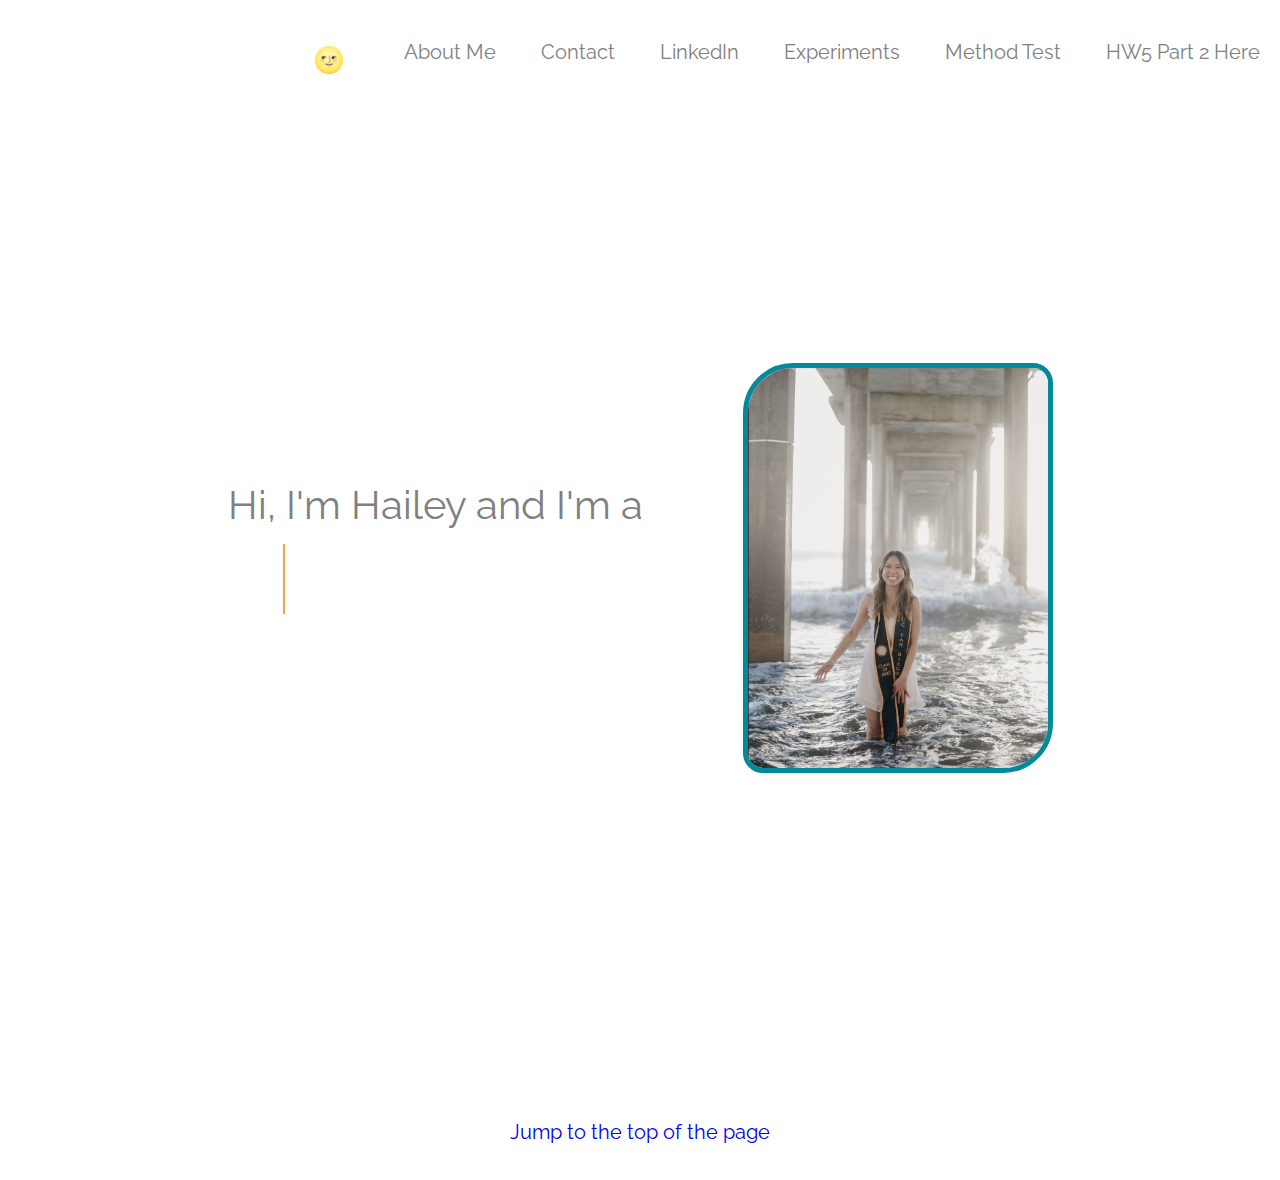
<file: index.html>
<!DOCTYPE html>
<html lang="en" id="top">
    <head>
        <meta charset="UTF-8">
        <link rel="stylesheet" href="/styles/sitestyle.css">
        <title>Hailey's Portfolio</title>
    </head>

    <body>

    <header>
        <!--
        <h3 id="logo">Hailey Tran</h3>
        -->
        <!--Navigation-->
        <img src="/images/moon.png" id="icon">

        <nav class="nav">
            <ul class="nav-ul">
                <li><a href="pages/about.html">About Me</a></li>
                <li><a href="pages/contact.html">Contact</a></li>
                <li><a href="https://www.linkedin.com/in/haileymtran/">LinkedIn</a></li>
                <li><a href="pages/experiments.html">Experiments</a></li>
                <li><a href="pages/methodtest.html">Method Test</a></li>
                <li><a href="pages/webcomponent.html">HW5 Part 2 Here</a></li>

            </ul>
            
        </nav>
    </header>

    <main>
        <section id="homepage-section">
            <section class="animation-header">
                <section class="static-header">Hi, I'm Hailey and I'm a</section>
                <ul class="animation">
                    <li><span>Student</span></li>
                    <li><span>Developer</span></li>
                    <li><span>Computer Scientist</span></li>
                    <li><span>Mathematician</span></li>
                </ul>
            </section>
            
            <picture class="homepage-bg">
                <img src="images/homepage-me.png" alt="Homepage Portrait Photo" id="homepage-intro">
            </picture>
        
        
            
        </section>
    </main>

    <script>
        var icon = document.getElementById("icon");
        icon.onclick = function() {
            document.body.classList.toggle("dark-theme");
            if (document.body.classList.contains("dark-theme")) {
                icon.src = "/images/sun.png";
            } else {
                icon.src = "/images/moon.png";
            }
        }
    </script>

    <section id="footer">
        <footer>
            <a href="#top">Jump to the top of the page</a>
        </footer>
    </section>  
    </body> 
    
</html>
</file>
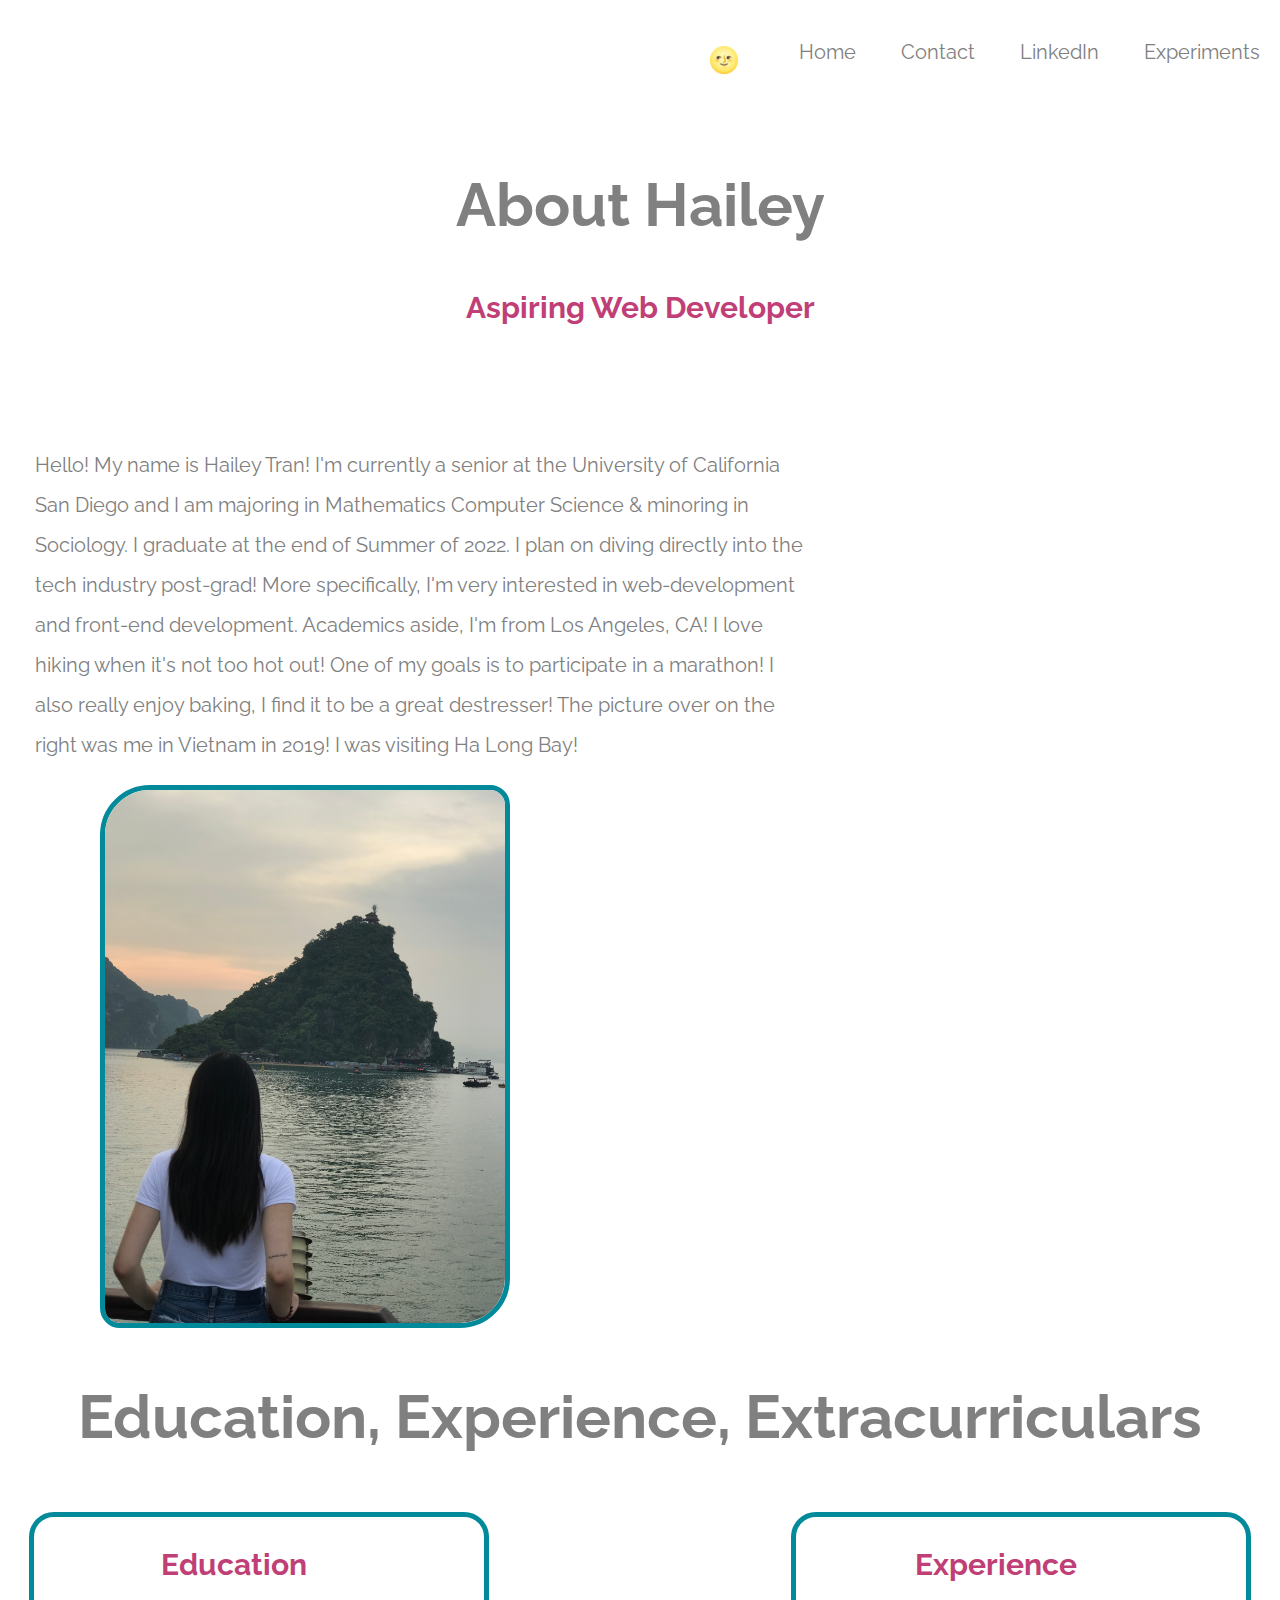
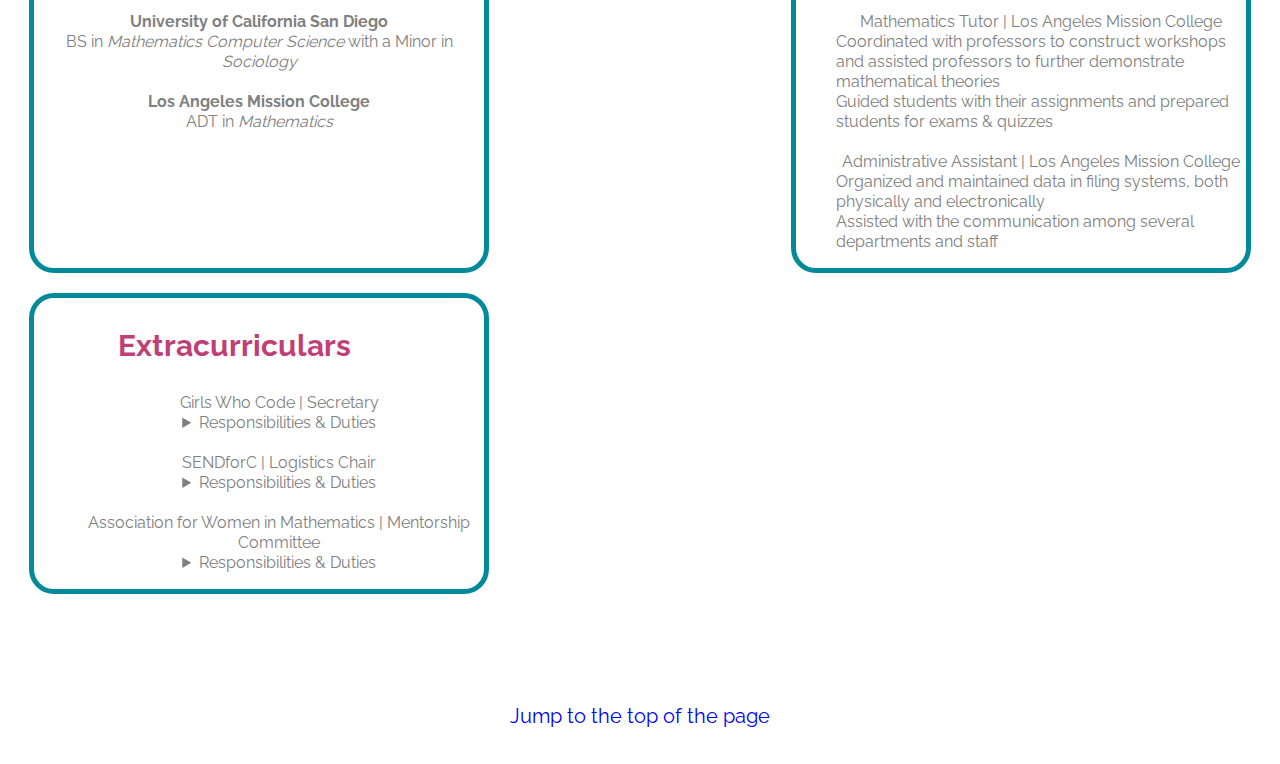
<file: pages/about.html>
<!DOCTYPE html>
<html lang="en" id="top">

    <head>
        <meta charset="UTF-8">
        <link rel="stylesheet" href="../styles/sitestyle.css">
        <title>About Me</title>
    </head>

    <body>
        <header>
            <!--Navigation-->
            <img src="/images/moon.png" id="icon">
            <nav class="nav">
                <ul class="nav-ul">
                    <li><a href="../index.html">Home</a></li>
                    <li><a href="../pages/contact.html">Contact</a></li>
                    <li><a href="https://www.linkedin.com/in/haileymtran/">LinkedIn</a></li>
                    <li><a href="../pages/experiments.html">Experiments</a></li>
                </ul>
            </nav>
        </header>

        <!--
        <section class="about-image-container">
            <picture>
                <img src="../images/hollywood.jpeg" alt="Hollywood Image" id="hollywood">
            </picture>
        </section>
        -->

        <section class="bio">
            <h2 id="bio-header">About Hailey</h2>
            <h1 id="bio-sub-header">Aspiring Web Developer</h1>
                <p id="bio-para">
                    Hello! My name is Hailey Tran! I'm currently a senior at the University of California San Diego and I am 
                    majoring in Mathematics Computer Science & minoring in Sociology. I graduate at the end of Summer of 2022.
                    I plan on diving directly into the tech industry post-grad! More specifically, I'm very interested in web-development 
                    and front-end development. Academics aside, I'm from Los Angeles, CA! I love hiking when it's not too hot out!
                    One of my goals is to participate in a marathon! I also really enjoy baking, I find it to be a great destresser! 
                    The picture over on the right was me in Vietnam in 2019! I was visiting Ha Long Bay!
                </p>
                <picture>
                    <img src="../images/bio.jpg" alt="Bio-Image" id="bio-image">
                </picture>
        </section>
        <!--
        <hr>

        <section class="video">
            <h2>One of my favorite movies</h2>
            <figure>
                <video width="500" height="300" poster="../images/placeholder.png" controls>
                    <source src="../videos/PursuitOfHappyness.mp4" type="video/mp4">
                </video>
                <figcaption>Pursuit of Happyness with Will Smith</figcaption>
            </figure>
        </section>

        -->

        <h2 id="eee-header">Education, Experience, Extracurriculars</h2>
        <section class="extra">
            <!--
            <picture>
                <img src="../images/giesel.jpeg" alt="Giesel Library image" id="giesel">
            </picture>
            -->
            <section id="education">
                <h3>Education</h3>
                <p>
                    <b>University of California San Diego</b> <br>
                    BS in <i>Mathematics Computer Science</i> with a Minor in <i>Sociology</i> <br> <br>
                    <b>Los Angeles Mission College</b> <br>
                    ADT in <i>Mathematics</i>
                </p>
            </section>

            

            <section id="experience">
                <h3>Experience</h3>
                <p>
                    <ul>
                        Mathematics Tutor | Los Angeles Mission College <br>
                        <li>
                            Coordinated with professors to construct workshops and assisted professors 
                            to further demonstrate mathematical theories
                        </li>
                        <li>
                            Guided students with their assignments and prepared students for exams & quizzes 
                        </li>
                        <br>
                        Administrative Assistant | Los Angeles Mission College <br>
                        <li>
                            Organized and maintained data in filing systems, both physically and electronically
                        </li>
                        <li>
                            Assisted with the communication among several departments and staff
                        </li>
                    </ul>
                </p>
            </section>

            

            <section id="extracurriculars">
                <h3>Extracurriculars</h3>
                <p>
                    <ul>
                        <li class="club-li">Girls Who Code | Secretary
                            <details>
                                <summary>Responsibilities & Duties</summary> 
                                <p>
                                    <ul>
                                        <li>
                                            Took notes during board meetings
                                        </li>
                                        <li>
                                            Prepared general body meetings
                                        </li>
                                        <li>
                                            Organized board events such as board meetings
                                        </li>
                                    </ul>
                                </p>
                            </details>
                        </li>
                        <br>
                        <li class="club-li">SENDforC | Logistics Chair
                            <details>
                                <summary>Responsibilities & Duties</summary>
                                <p>
                                    <ul>
                                        <li>
                                            Organized center of operations
                                        </li>
                                        <li>
                                            Reached out to different departments at UCSD for information for club events
                                        </li>
                                    </ul>
                                </p>
                            </details>
                        </li>
                        <br>
                        <li class="club-li">Association for Women in Mathematics | Mentorship Committee
                            <details>
                                <summary>Responsibilities & Duties</summary>
                                <p>
                                    <ul>
                                        <li>
                                            Contributed to expansion of the club
                                        </li>
                                        <li>
                                            Created forms & surveys for the mentors and mentees in the committee
                                        </li>
                                    </ul>
                                </p>
                            </details>
                        </li>
                    </ul>
                </p>
            </section>
        </section>

        <script>
            var icon = document.getElementById("icon");
            icon.onclick = function() {
                document.body.classList.toggle("dark-theme");
                if (document.body.classList.contains("dark-theme")) {
                    icon.src = "/images/sun.png";
                } else {
                    icon.src = "/images/moon.png";
                }
            }
        </script>
    
    <section id="footer">
        <footer>
            <a href="#top">Jump to the top of the page</a>
        </footer>
    </section>
    
    
    </body>

</html>
</file>
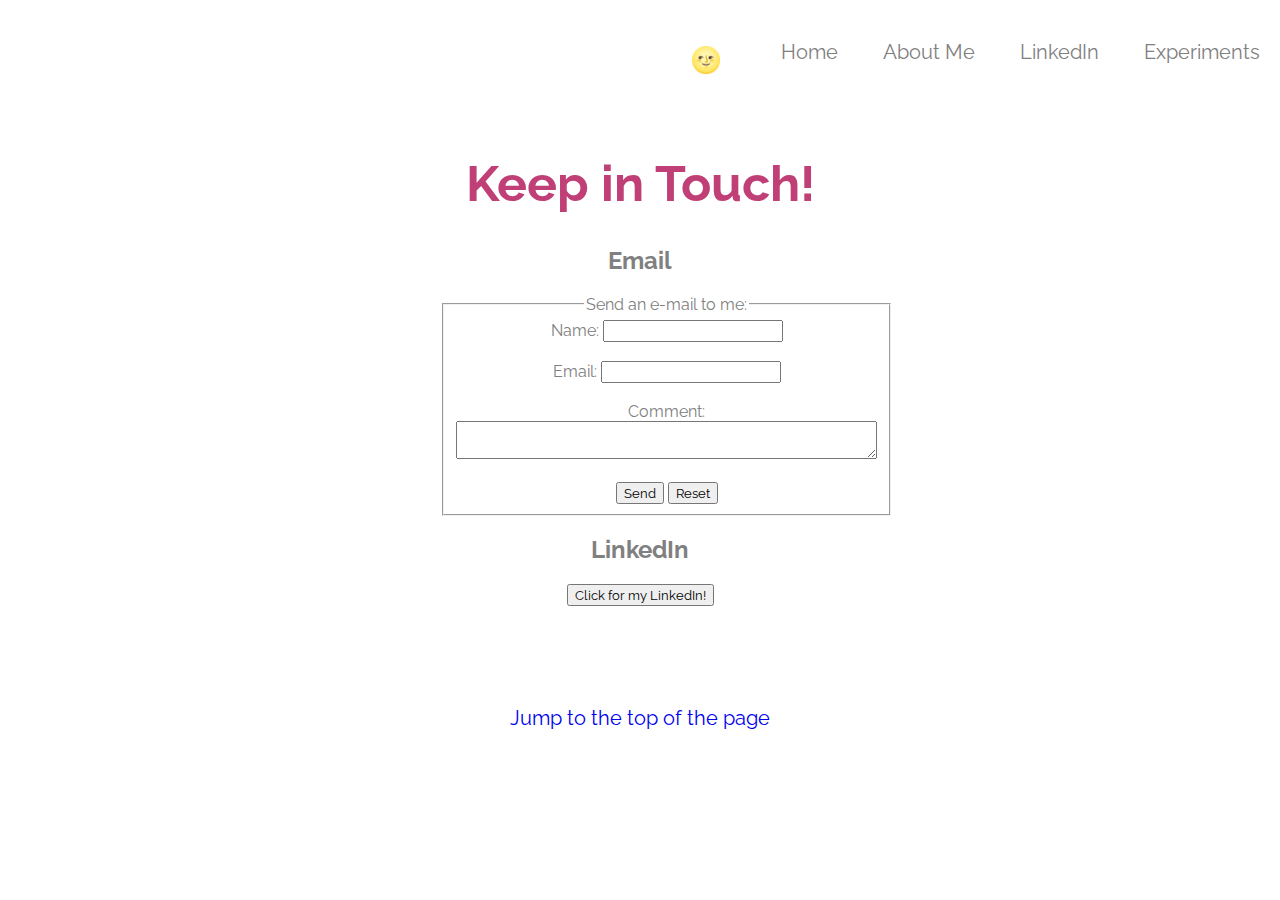
<file: pages/contact.html>
<!DOCTYPE html>
<html lang="en" id="top">

    <head>
        <meta charset="UTF-8">
        <link rel="stylesheet" href="../styles/sitestyle.css">
        <title>Contact Me</title>
    </head>
    
    <body>
        <header>
            <!--Navigation-->
            <img src="/images/moon.png" id="icon">

            <nav class="nav">
                <ul class="nav-ul">
                    <li><a href="../index.html">Home</a></li>
                    <li><a href="../pages/about.html">About Me</a></li>
                    <li><a href="https://www.linkedin.com/in/haileymtran/">LinkedIn</a></li>
                    <li><a href="../pages/experiments.html">Experiments</a></li>
                </ul>   
            </nav>
        </header>

        <main class="contact-main">
            <h1 id="contact-header">Keep in Touch!</h1>
                <section class="email">
                    <h2 class="email-header">Email</h3>
                        <form action="mailto:h8tran@ucsd.edu" method="post" enctype="text/plain">
                            <fieldset>
                                <legend>Send an e-mail to me:</legend>
                                <label for="name">Name:</label>
                                <input type="text" name="name" id="name"> <br> <br>

                                <label for="email">Email:</label>
                                <input type="text" name="mail" id="email"> <br> <br>

                                <label for="comment">Comment:</label>
                                <textarea id="comment" name="comment" rows="2" cols="50"></textarea> <br> <br>

                                <input type="submit" value="Send">
                                <input type="reset" value="Reset">
                            </fieldset>
                        </form>
                </section>
            
                <section class="linkedin-section">
                    <h2 class="linkedin-header">LinkedIn</h2>
                    <button class="button" type="button">Click for my LinkedIn!</button>
                    <!--Need Javascript (onclick) in order to make button link to my LinkedIn-->
                </section>            

        </main>

        <script>
            var icon = document.getElementById("icon");
            icon.onclick = function() {
                document.body.classList.toggle("dark-theme");
                if (document.body.classList.contains("dark-theme")) {
                    icon.src = "/images/sun.png";
                } else {
                    icon.src = "/images/moon.png";
                }
            }
        </script>
    
    <section id="footer">
        <footer>
            <a href="#top">Jump to the top of the page</a>
        </footer>
    </section>
    </body>

</html>
</file>
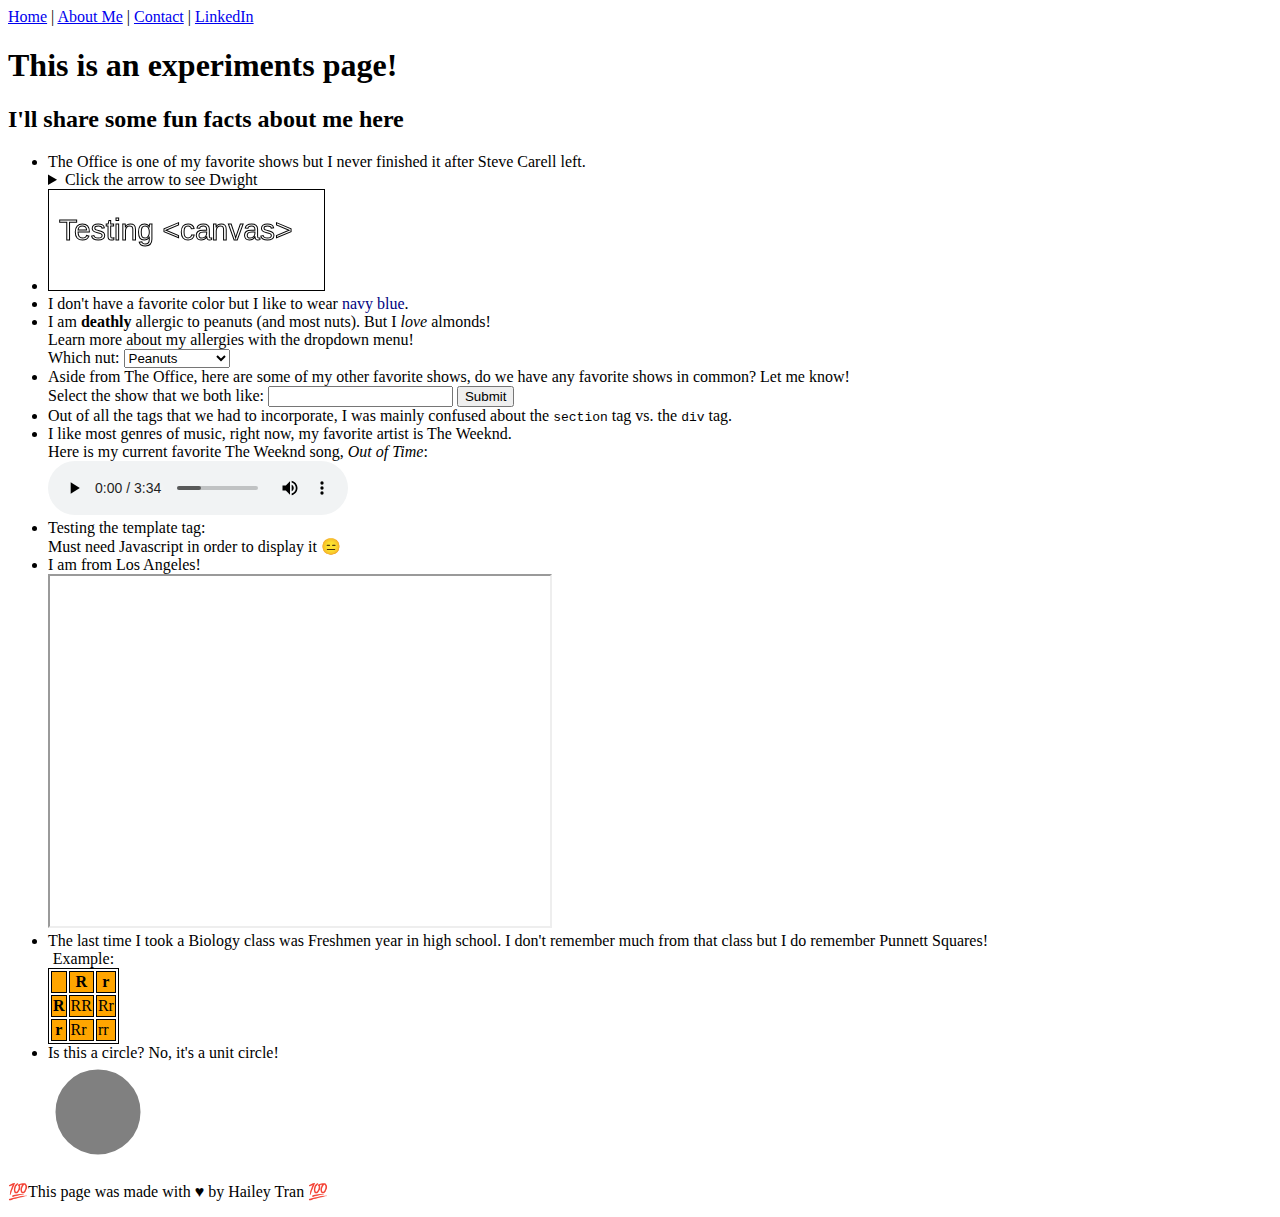
<file: pages/experiments.html>
<!DOCTYPE html>
<html lang="en">
    <head>
        <meta charset="UTF-8">
        <title>Experiments</title>
    </head>

    <body>
        <header>
            <!--Navigation-->
            <nav>
                <a href="../index.html">Home</a> |
                <a href="../pages/about.html">About Me</a> |
                <a href="../pages/contact.html">Contact</a> |
                <a href="../https://www.linkedin.com/in/haileymtran/">LinkedIn</a> 
            </nav>
        </header>

        <main>
            <h1>This is an experiments page!</h1>

            <h2>I'll share some fun facts about me here</h2>

            <ul>
                <li>
                    The Office is one of my favorite shows but I never finished it after Steve Carell left.
                    <details>
                        <summary>Click the arrow to see Dwight</summary>
                        <pre>
                                                        `/+o/.
                                                        .+sso+/:oydyo/:-:+shdys/    `-:.     `-/+o+/`
                                                `/sdh+/::/::ss:`ymdhyso//hmMNyhNNms+ososys+/-:/shms/`
                                                .+hNNy++oo+/.`.--/osyhdmNNMMMMMMMMMNdsssssoso+hhhhsoo+ymdo.
                                            -smNy/+ymmmmmNNNNMNMMMMMNNNmmNMMMMMMMMMho:///:--shydNMMNdo-sNs`
                                            -hNd+-sNMNdmNMMMNNNMNNNMMMddNMMNNmNMMMMMMNmy+///::/:-:/++ymNNdmMN:
                                        `sNMs`+NMNNNMMMMNNNMMMMMMNmhyso///+ohMmoNMmoo+/::/-:oymNNmsosshdhmMM/
                                        +NMMy`hMMMhyNMNMMNNNMds:-.`-:syddmNMMmyo`+yMMho:..-+//++omMNNNNNNNmdNMs
                                        :mMMMh`yMNdodNNNMNMMMs.+sdmmmmmdhNMMMNhy/..`-syhNmdyssso+/.`:yNMMMMNMNMMMy
                                    :NMNh:-+MMh+mdNNNNNMd.+NNMMMMMMMMmho:-......:--::ohNMMMMMMNmNy/.oNMNmNMNMMMs
                                    :NMm+/dmmMNydyhNdhMMN.yMMNmhysso+:-``        ```.--:/+sdMMMMMNNNm:-mMNNNNMMMMy
                                    :NMy/hNMMMMmNddsh/NmMy-Mms:..`.--.`                ``..-.:yNMMMMNMNs:NMMMNNNNMMy
                                    :NNy/mMMMMMMmNMMshsNdMo/d-...``                       ```...-yMMMNNMd`NMMNMdmoNMM-
                                /mMm+NMNNMMNMNNNNNNNNMMmom/                              ```..`+NMMMMh`NMMMMNNdhNMh
                                +NMMmmMNyNMNMMMMMNmmmNMdNNyh+.                             ``````/NMMM::MMMMNMNNmNMN
                                +MNNMMMNymMNNMMMNNNNNMh+:+dNmddhyoo+`                        ````.`sMMN`sMNNMNNMNNNNN
                                dNNNMNNddMNNNNNNmymMN+---::/shdhyyy:                         `````..hMo.NMNMNMMMNmMMd
                                dNNNMMNmNNNmmNMNdNMM+.-..----.-:::.                          ````...:mh/NMMMNMMMNNMMh
                                sMNNMMNMNNmyNMNdmNMo--.....                                  ``...---:dNMNMMNMMNNNMMN.
                                :NNNMMMNNNsmMNmMNMy...`.-.`                                    `.-----:odNmmNMMMMMNMMo
                                .NMMMmMMMNmMNNNNMm:-.```..                                       ``-----:/o//dMMMNMMMm
                                .NMMMNMMNMMNMNNNNs--.``...                                         `....---..dMNMMMMM`
                                .NNMMNNNNNMMMNNNN:-...`...                                          ```.....`+MMMMMMM.
                                .MNNNNNNNMMMMMNNy.......-.`                                         ``..---.`.NMMMMMM`
                                `NMNMMNNNMMNMMMm-...`.-----.`                                        ``.-----.`yMMMMMd
                                dMMMNNNNMMNNMMo`-....----..`          ``                      `.`` ```.------`:MMMMM-
                                /MMNMNNNMMNMMN-`.`..-.--.` `--..-:-.-.``..``               ```.-......--.----..NMMMd
                                `mMNMNNMMMNNMN.``...-.-../hddyysyhysyyso+--/::-..--...----:::+syyyyhhdddy+:-.-.hMMM:
                                :NNNNNNMMMMMN.`....--.:dy/:-.-/+++ososss+/:+shyo/::/:+os+:+syosyoso+/://ss//.`+MMm
                                    +MdmNNMNMMMN+.--....:+-.-:+ooymdddmdhyo++ss+/yMo.`..oNsyhdhmdmmmmNmdo:-.--:+-:MM/
                                `y/..-+dNNMMMo-shhyo++--+sso-`dsymoso.smyso+//.od+/:/ho+yyhd/ymsNhyy./yy/``.-hhmm`
                                .s+md+- oMMMm``.-/sy//-.+/s.  odys+s-  /shyso+.sm+:::yd/hh+:`.hyyhy- `/y/.` `hs/s`
                                -oyMNyhs:NMMo     `.-`         .---` ``.`/::+s/ms````-mo+:`````.--` ````     `sNm`
                                `hsMh`.hymMM:       `-         `          .:+:hy`     od:-`                  .+sM-``
                                    o+o/``-/mMM-        .-                ``.```hy`       s.`.`                 -/+M+``
                                    .s `./NMMMM-         --            ````  `:ho`        .s`  ```             ./.+My`
                                    /: `+MMdMM/          -.  `       `   ..+++-           :d/.             ``:o-`oMy
                                    o. .sdNMMm`            `--:://+//.`-///:.           `.ohooo:-.`` `.-:+//:..`hMy
                                    `s```.yMMMs                  ```     .y+  `::.:----.-``o:-::/:::--:::-----..mMo
                                    :s` `oMNMN-                         :N+  -NNhy/:/sds./:..----------------`/MN
                                        +o``-NMNMd`                      `-syyoo++/.++:so/+yN+..--....-..-....--`dM+
                                        +:.`oMNNN`                     .:-` `.::.` `--..---/+/---.```........-.:d:
                                        ./++Ny::`                   `--`          .--..-----::-..```......---.s.
                                            `:os.--`                  .`            `.. ``.------.`.```..-----.:o
                                            `h-..`                 ``        .:syy/-/ydho-.--...`````.------.+.
                                            +o`.`                        ./ymNNNNNNNmmNNNh:....``.```.-----:s
                                            `h-`.                    -/+oyo/:----:---.--:+sso:........--::-+:
                                                /d...                 `.++:  -:--/+:/oo+o++-.``--.....-----:-:y
                                                `Md:.`                ``     `-:/+ooooo+/-........-----------yo
                                                mNNs-`                     `..-/oo+://:/oo:......----------os
                                                h:+md:.                  ...``.`         `------.---------++
                                                `h..-+ddo.`                            ``.----------------s:
                                                h` .--/ydy:`                   `...--------------------+y.
                                                h`   ..--+yds+.`               `....----------------:+dN`
                                                `y      `.-.-:sdhs:.`    `...````..----------------:smsdm
                                                `h         .--..-+ymdy+/:----:----------------.-/shs+.`os
                                                `h           `..--..:sdmmhyo/::----------::/+syhy/....`+-
                                                -y              `..--..--/oosyyyhhhyyyssoooo/:.`...`.` /-
                                                `.                  `..--.......................````   +`
                                                                    `...------..-.........``
                                                                        ``..-.--........``
                                                                                ```..```
                                
                        </pre>
                    </details>
                </li>

                <li>
                    <canvas id="checkCanvas" width="275" height="100" style="border:1px solid #000000;">
                    </canvas>
                    <script>
                        var c = document.getElementById("checkCanvas");
                        var ctx = c.getContext("2d");
                        ctx.font = "30px Arial";
                        ctx.strokeText("Testing <canvas>", 10, 50);
                        </script>
                </li>
                <li>
                    I don't have a favorite color but I like to wear <span style="color:navy">navy blue</span>.
                </li>
                <li>
                    I am <strong>deathly</strong> allergic to peanuts (and most nuts). But I <em>love</em> almonds! <br>
                    Learn more about my allergies with the dropdown menu! <br>
                    <label for="allergies">Which nut:</label>
                        <select name="nuts" id="nuts">
                            <optgroup label="Allergic">
                                <option value="peanuts">Peanuts</option>
                                <option value="cashews">Cashews</option>
                                <option value="pistachios">Pistachios</option>
                                <option value="macadamia">Macadamia</option>
                            </optgroup>

                            <optgroup label="Not Allergic">
                                <option value="almonds">Almonds</option>
                                <option value="pecans">Pecans</option>
                                <option value="walnuts">Walnuts</option>
                                <option value="hazelnuts">Hazelnuts</option>
                            </optgroup>
                        </select>
                </li>
                <li>
                    Aside from The Office, here are some of my other favorite shows, do we have any favorite shows in common?
                    Let me know! <br>
                    <label for="show">Select the show that we both like:</label>
                    <input list="shows" name="show" id="show">
                        <datalist id="shows">
                            <option value="Grey's Anatomy">
                            <option value="Parks and Recreation">
                            <option value="Modern Family">
                            <option value="Lost">
                            <option value="Cobra Kai">
                        </datalist>
                    <input type="submit">
                </li>
                <li>
                    Out of all the tags that we had to incorporate, I was mainly confused about the <code>section</code> tag vs.
                    the <code>div</code> tag.
                </li>
                <li>
                    I like most genres of music, right now, my favorite artist is The Weeknd. <br>
                    Here is my current favorite The Weeknd song, <i>Out of Time</i>: <br>
                    <audio controls>
                        <source src="../audios/OutOfTime.mp3" type="audio/mpeg">
                        Your browser does not support the audio element.
                    </audio>
                    <!--Find The Weeknd audio and insert here-->
                </li>
                <li>
                    Testing the template tag: <br>
                    <template>
                        <h2>Picture of UCSD</h2>
                    </template>
                    Must need Javascript in order to display it 😑
                </li>
                <li>
                    I am from Los Angeles! 
                    <div class="ex-location">
                        <iframe src="https://www.google.com/maps/embed?pb=!1m18!1m12!1m3!1d423283.4355549855!2d-118.69191978656015!3d34.020730496886465!2m3!1f0!2f0!3f0!3m2!1i1024!2i768!4f13.1!3m3!1m2!1s0x80c2c75ddc27da13%3A0xe22fdf6f254608f4!2sLos%20Angeles%2C%20CA!5e0!3m2!1sen!2sus!4v1657641377788!5m2!1sen!2sus" 
                        width="500" height="350" allowfullscreen="" loading="lazy" referrerpolicy="no-referrer-when-downgrade"></iframe>
                    </div>
                </li>
                <li>
                    The last time I took a Biology class was Freshmen year in high school. I don't remember much from that
                    class but I do remember Punnett Squares!
                    <table>
                        <caption>Example:</caption>
                        <style>
                            table, th, td {
                              border: 1px solid black;
                            }
                        </style>

                        <colgroup>
                            <col span="3" style="background-color:orange">
                        </colgroup>

                        <tr>
                            <th scope="col"></th>
                            <th scope="col">R</th>
                            <th scope="col">r</th>
                        </tr>

                        <tr>
                            <th scope="row">R</th>
                            <td>RR</td>
                            <td>Rr</td>
                        </tr>

                        <tr>
                            <th scope="row">r</th>
                            <td>Rr</td>
                            <td>rr</td>
                        </tr>
 
                    </table> 
                </li>
                <li>
                    Is this a circle? No, it's a unit circle! <br>
                    <svg width="100" height="100">
                        <circle cx="50" cy="50" r="40" stroke="gray" stroke-width="5" fill="gray" />
                        Sorry, your browser does not support inline SVG.
                    </svg>
                </li>
            </ul>
        </main>

    <footer>
        <p>💯This page was made with &hearts; by Hailey Tran 💯</p>
    </footer>
    </body>
</html>
</file>
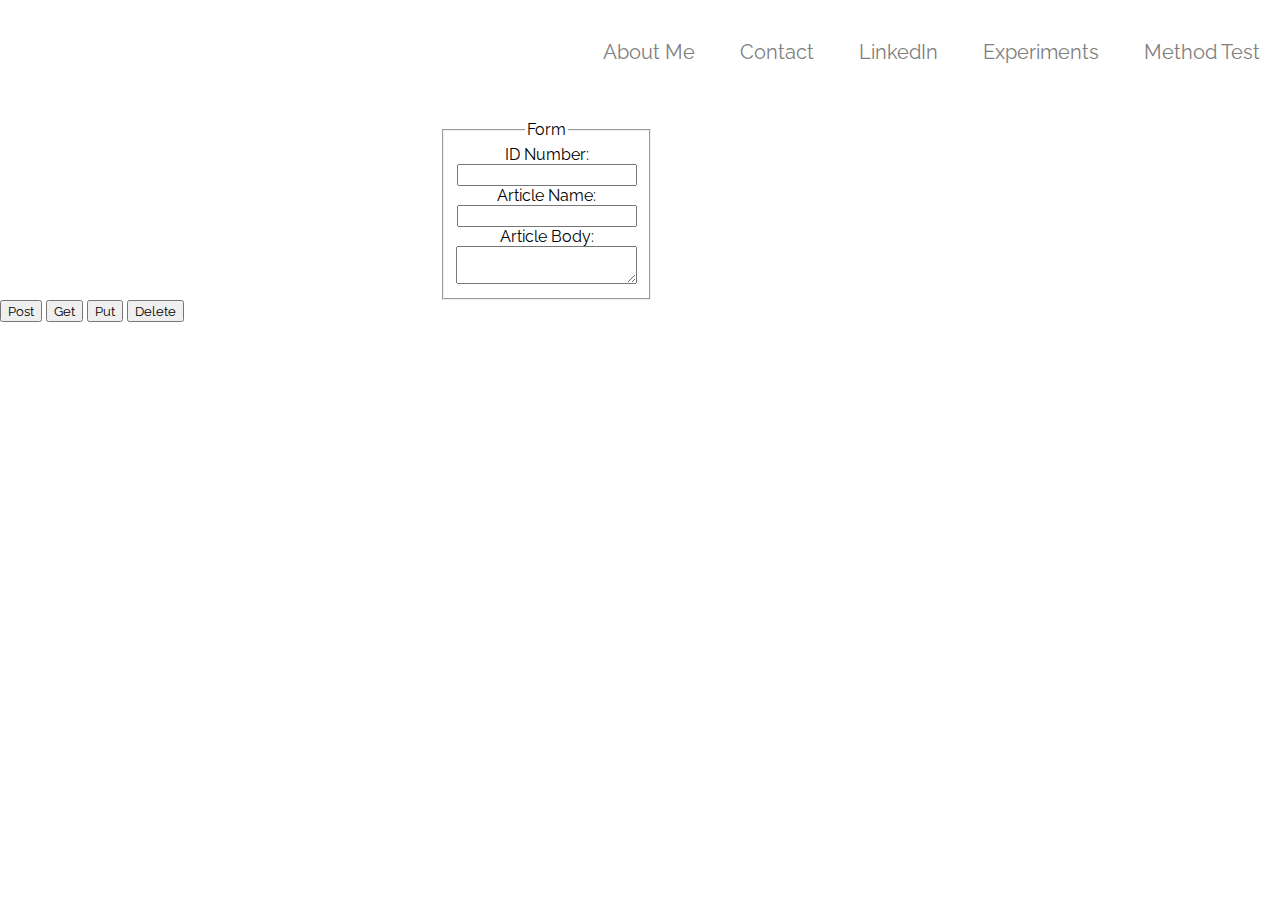
<file: pages/methodtest.html>
<!DOCTYPE html>
<html lang="en">
    <head>
        <meta charset="UTF-8">
        <link rel="stylesheet" href="/styles/sitestyle.css">
        <title>Hailey's Portfolio</title>
        
    </head>
    <body>
        <header>
            <nav class="nav">
                <ul class="nav-ul">
                    <li><a href="pages/about.html">About Me</a></li>
                    <li><a href="pages/contact.html">Contact</a></li>
                    <li><a href="https://www.linkedin.com/in/haileymtran/">LinkedIn</a></li>
                    <li><a href="pages/experiments.html">Experiments</a></li>
                    <li><a href="pages/methodtest.html">Method Test</a></li>
                </ul>
                
            </nav>
        </header>

        <main>

            <form id="testForm" method="get">
                <fieldset>
                    <legend>Form</legend>
                    <label for="idNum">ID Number:</label><br>
                    <input type="text" id="idNum" name="idNum"><br>
                    <label for="articleName">Article Name:</label><br>
                    <input type="text" id="articleName" name="articleName"><br>
                    <label for="articleBody">Article Body:</label><br>
                    <textarea id="articleBody" name="articleBody"></textarea><br>
            </fieldset>
            </form>
            <section>
                <button type="button" name="postBtn" id="postBtn">Post</button>  
                <button type="button" name="getBtn" id="getBtn">Get</button> 
                <button type="button" name="putBtn" id="putBtn">Put</button> 
                <button type="button" name="deleteBtn" id="deleteBtn">Delete</button> 
            </section>
           <pre id="result" class="result"></pre>

           <script src="/js/methodtestjs.js"></script>

        </main>
    </body>
</html>
</file>
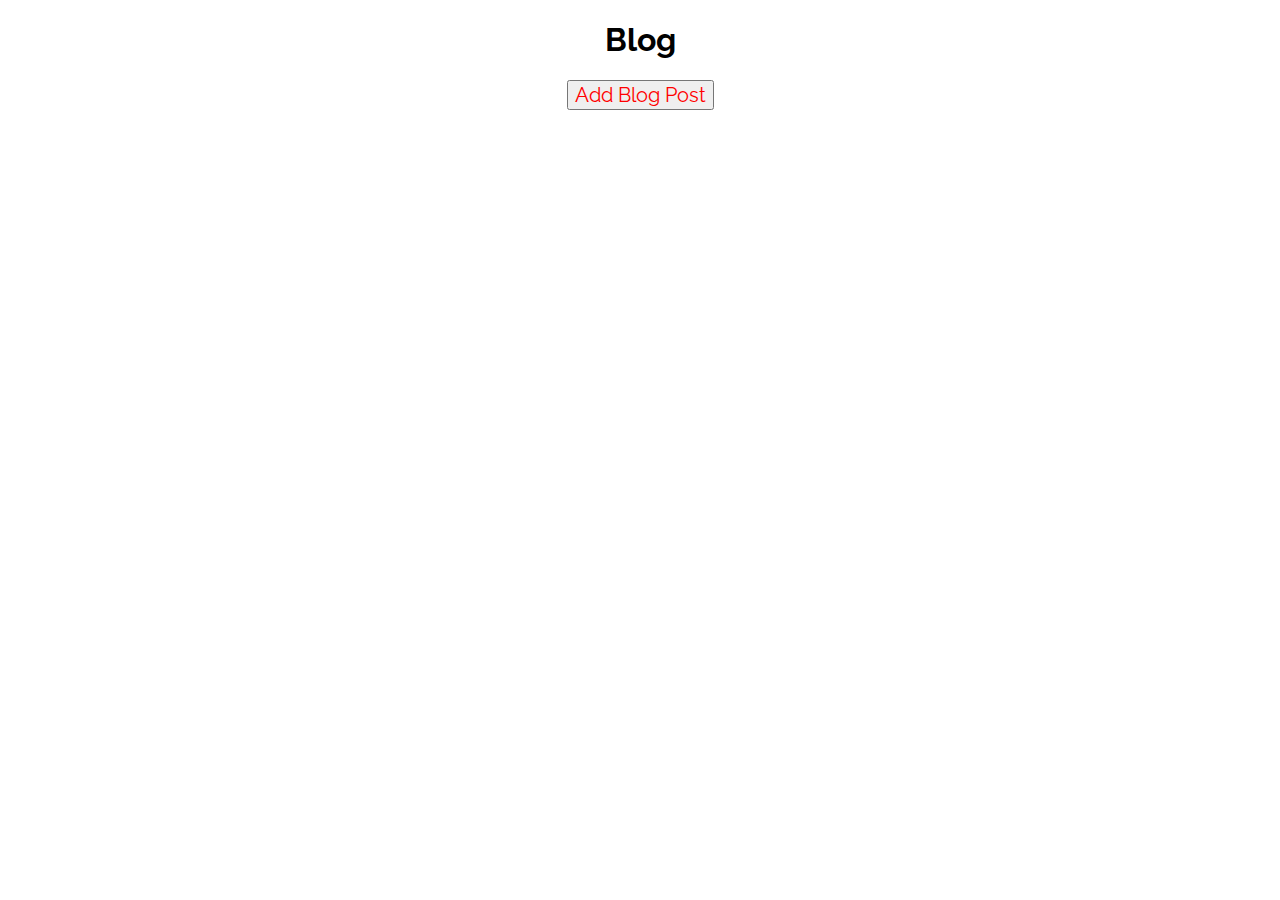
<file: pages/styledcrud.html>
<!DOCTYPE html>
<html lang="en">
    <head>
        <script type="text/javascript" src="/js/blog.js"></script>
        <style>
            * {
                font-family: Raleway, Arial, Helvetica, sans-serif;
            }

            @font-face {
                font-family: Raleway;
                src: url(/fonts/Raleway/Raleway-VariableFont_wght.ttf)
            }

            #addPost {
                font-family: Raleway;
                color: red;
                margin: 0 auto;
                display: block;
                font-size: 20px;
            }

            h1 {
                text-align: center;
            }

            .contentOfPost {
                display: flex;
                text-align: center;
                width: 400px;
            }

            input[type=text] {
                width: 90%;
                margin: 10px 0;
                border: 1px solid #ccc;
                padding: 15px;
            }

            input[type=submit], #cancel {
                width: 500px;
                border: 1px solid #ccc;
                padding: 12px 20px;
                background-color: pink;
                color: white;
                align-items: center;
                justify-content: center;
                margin: 0 auto;
                display: block;
                font-size: 20px;
            }

            #blogPost {
                font-size: 20px;
            }

            #cancel {
                background-color: red;
                margin: 0 auto;
                margin-top: 30px;
                display: block;
            }

            .addStyleEdit::before {
                color: green;
                width: 200px;
                padding: 12px 20px;
                content: "✏️";
            }

            .addStyleDelete::before {
                color: orange;
                width: 200px;
                padding: 12px 20px;
                content: "🗑️";
            }
        </style>
    </head>

    <body>
        <header>

        </header>

        <main>
            <h1>Blog</h1>
            <button type="button" id="addPost">Add Blog Post</button> <br>

            <ul id="mylist">

            </ul>

            <dialog id="blogPost">
                <form id="contentOfPost">
                    <fieldset>
                    <legend>Add a Blog Post</legend>
                    <label for="title">Title</label>
                    <input type="text" name="text" id="title-text"> <br> <br>
                    <label for="date">Date</label>
                    <input type="text" name="textDate"> <br> <br>
                    <label for="summary">Summary</label>
                    <input type="text" name="textSummary"> <br> <br>
                    <input type="submit" value="Add Post">
                </fieldset>
                </form>
                <button type="button" id="cancel" value="cancel" onclick="blogPost.close()">Cancel</button>
                <output name="content" id="content"></output>
            </dialog>

            <script type="module">
                import {createForm} from '/js/blog.js';
                import {init} from '/js/blog.js';
                import {addPost} from '/js/blog.js';
                import {deletePost} from '/js/blog.js';
                import {editPost} from '/js/blog.js';
                import {loadItems} from '/js/blog.js';
                import {storeItems} from '/js/blog.js';

                document.getElementById("addPost").addEventListener("click", () => {
                    createForm();
                });

                const listEl = document.getElementById("mylist");
                const formEl = document.getElementById("contentOfPost");
                init(listEl, formEl);
                loadItems();
                storeItems();

            </script>

        </main>
    </body>
</html>
</file>
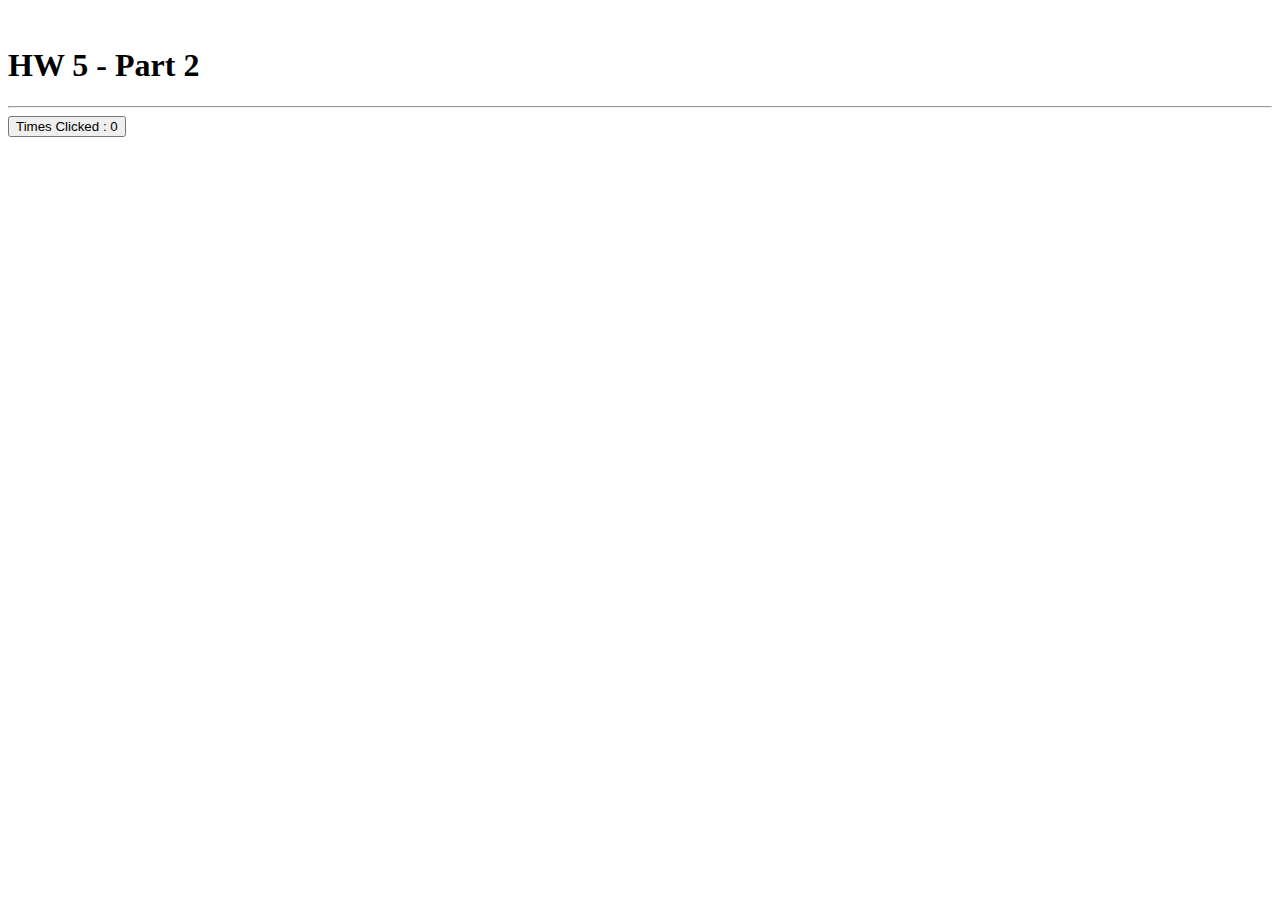
<file: pages/webcomponent.html>
<!DOCTYPE html>
<html lang="en">
<head>
    <meta charset="UTF-8">
    <title>Web Components #1</title>
    <script src="/js/ButtonCount.js"></script>
    <style>
        :root {
            --button-count-color : red;
        }
        button-count:not(:defined) {
            display : none;
        }
    </style>
</head>
<body>
​
​
<h1>HW 5 - Part 2</h1>
<hr>
​
<!-- what happens with no JS? -->
<button-count></button-count>
​
</body>
</html>
</file>
<file: styles/sitestyle.css>
* {
    font-family: Raleway, Arial, Helvetica, sans-serif;
    --bg-color: var(--prim-color);
    --second-color: var(--sec-color);
    --bg-second-color: #bfa194;
    --link-hover-color: #de5a5a;
    --main-color: #f8a147;
    --border-color: #028a9b;
    --text-color: grey;
    --pop-color: #bf3f76;
}

:root {
    --prim-color: white;
    --sec-color: #212121;
}
.dark-theme {
    --prim-color: #212121;
    --sec-color: var(--bg-color);
}

@font-face {
    font-family: Raleway;
    src: url(/fonts/Raleway/Raleway-VariableFont_wght.ttf)
}

html, body {
    margin: 0;
    padding: 0;
    background-color: var(--prim-color);

  }

/* Portrait and Landscape */
@media only screen 
  and (min-device-width: 375px) 
  and (max-device-width: 812px) 
  and (-webkit-min-device-pixel-ratio: 3) { 

}

/* Portrait */
@media only screen 
  and (min-device-width: 375px) 
  and (max-device-width: 812px) 
  and (-webkit-min-device-pixel-ratio: 3)
  and (orientation: portrait) { 

}

/* Landscape */
@media only screen 
  and (min-device-width: 375px) 
  and (max-device-width: 812px) 
  and (-webkit-min-device-pixel-ratio: 3)
  and (orientation: landscape) { 

}

/* ----------- iPad Pro 12.9" ----------- */

/* Portrait and Landscape */
@media only screen 
  and (min-device-width: 1024px) 
  and (max-device-width: 1366px)
  and (-webkit-min-device-pixel-ratio: 2) {

}

/* Portrait */
/* Declare the same value for min- and max-width to avoid colliding with desktops */
/* Source: https://medium.com/connect-the-dots/css-media-queries-for-ipad-pro-8cad10e17106*/
@media only screen 
  and (min-device-width: 1024px) 
  and (max-device-width: 1024px) 
  and (orientation: portrait) 
  and (-webkit-min-device-pixel-ratio: 2) {

}

/* Landscape */
/* Declare the same value for min- and max-width to avoid colliding with desktops */
/* Source: https://medium.com/connect-the-dots/css-media-queries-for-ipad-pro-8cad10e17106*/
@media only screen 
  and (min-device-width: 1366px) 
  and (max-device-width: 1366px) 
  and (orientation: landscape) 
  and (-webkit-min-device-pixel-ratio: 2) {

}

/*


        NAV BAR


*/

#icon {
    width: 30px;
    cursor: pointer;
    float: right
}

.nav {
    background-color: var(--bg-color);
    float: right;
    height: 100px;
    font-size: 20px;
    margin-top: 20px;
    list-style-type: none;
}

.nav-ul li {
    display: inline-block;
    padding: 0px 20px;
    
}

.nav ul{
    flex: 1;
    text-align: right;
}

.nav-ul li a {
    transition: all 0.3s ease 0s;
    color: var(--text-color);
    position: relative;
}

.nav-ul li a::after {
    content: '';
    width: 0;
    height: 3px;
    position: absolute;
    bottom: -5px;
    left: 50%;
    transform: translateX(-50%);
    background: var(--link-hover-color);
    transition: width 0.3s;
}

.nav-ul li a:hover::after {
    width: 50%;
}

.nav-ul li a:hover {
    color: var(--link-hover-color)
}

.nav a:link , .nav a:visited, .nav a:hover {
    align-items: center;
    text-decoration: none;
    
}

header {
    display: flex;
    justify-content: flex-end;
    align-items: center;
    background-color: var(--bg-color);
    flex-wrap: wrap;
}

#homepage-section {
    align-items: center;
    justify-content: center;
    display: flex;
    background-color: var(--bg-color);
    height: 100vh;
    flex-wrap: wrap;
}

.animation-header {
    display: inline;
    /* display:inline-flex;*/
}

.static-header {
    font-size: 40px;
    color: var(--text-color);
}

.animation-header .animation {
    margin-left: 15px;
    height: 100px;
    line-height: 100px;
    overflow: hidden;
}

.animation li{
    color: var(--main-color);
    list-style: none;
    font-size: 40px;
    position: relative;
    top: 0;
    animation: slide 6s steps(4) infinite;
}

@keyframes slide {
    100% {
        top: -360px;
    }
}

.animation li span {
    position: relative;
}

.animation li span::after {
    content: "";
    position: absolute;
    left: 0;
    height: 150%;
    width: 100%;
    background: var(--bg-color);
    border-left: 2px solid var(--main-color);
    animation: typing 1.5s steps(10) infinite;
}

@keyframes typing {
    100% {
        left: 100%;
        /*margin: 0 -35px 0 35px;*/
        margin: 0 -35px 0 150px;
    }
}

#homepage-intro {
    width: 300px;
    height: 400px;
    margin-left: 100px;
    object-fit: cover;
    border-radius: 50px 20px;
    border: solid 5px var(--border-color);

}

/* 


        ABOUT ME 


*/

/*
#homepage-header {
    opacity: 1;
    color:white;
    text-align: center;
    font-size: 80px;
    left: 100px;
    top: 40%;
    z-index: 10;
    position: absolute;
}

#homepage {
    opacity: .50;
    width: 100%;
    height: 80vh;
    position: relative;
}


section, about-image-container {
    max-width: 100%;
}

#hollywood, #giesel {
    width: 100%;
    height: 90vh;
    object-fit: cover;
}
*/

.bio {
    
}

.bio #bio-header {
    text-align: center;
    font-size: 60px;
    color: var(--text-color);
    font-weight: bold;
}

.bio #bio-sub-header {
    text-align: center;
    font-size: 30px;
    color: var(--pop-color);
    font-weight: bold;
    margin-top: 0;
}

#bio-para {
    font-size: 20px;
    float: left;
    width: 60%;
    margin-left: 35px;
    line-height: 2;
    margin-top: 100px;
    color: var(--text-color)
}

#bio-image {
    width: 400px;
    margin-left: 100px;
    border-radius: 50px 20px;
    border: solid 5px var(--border-color);
}

/*



        #education, #experience, #extracurriculars 


*/

#eee-header {
    text-align: center;
    font-size: 60px;
    color: var(--text-color);
    font-weight: bold;
}

.extra {
    display: flex;
    margin: 0 1.5%;
    flex-direction: row;
    justify-content: center;
    flex-wrap: wrap;
    justify-content: space-between;
}

#eee-header {
    width: 100%;
    align-items: center;
    justify-content: center;
}

h3 {
    font-size: 30px;
    width: 400px;
    text-align: center;
    color: var(--pop-color);
}

.extra p, .extra ul, .extra ol, .extra .club-li {
    line-height: 20px;
    justify-content: center;
    text-align: center;
    position: relative;
    list-style: none;
    color: var(--text-color);
}

.extra li {
    text-align: left;
}

#education, #experience, #extracurriculars {
    margin-bottom: 50px;
    margin: 10px;
    width: 450px;
    border: 5px solid var(--border-color);
    border-radius: 25px;   
}

/* 


        CONTACT PAGE 
        
        
*/

.contact-main {
    color: var(--text-color);
}

#contact-header {
    color: var(--pop-color);
    text-align: center;
    font-size: 50px;
}

.email-header {
    text-align: center;
}

form {
    display: flex;
    flex-wrap: flex;
    text-align: center;
    width: 400px;
    margin: 0 auto 0 auto;
}


.linkedin-header {
    text-align: center;
}

.button {
    margin: 0 auto;
    display: block;
}

/* 



        FOOTER 
        
        
*/

#footer {
    text-align: center;
    font-size: 20px;
    height: 60px;
    width: 100%;
    margin-top: 100px;
}

#footer a {
    text-decoration: none;
}

#footer a:hover {
    color: var(--link-hover-color);
}
</file>
